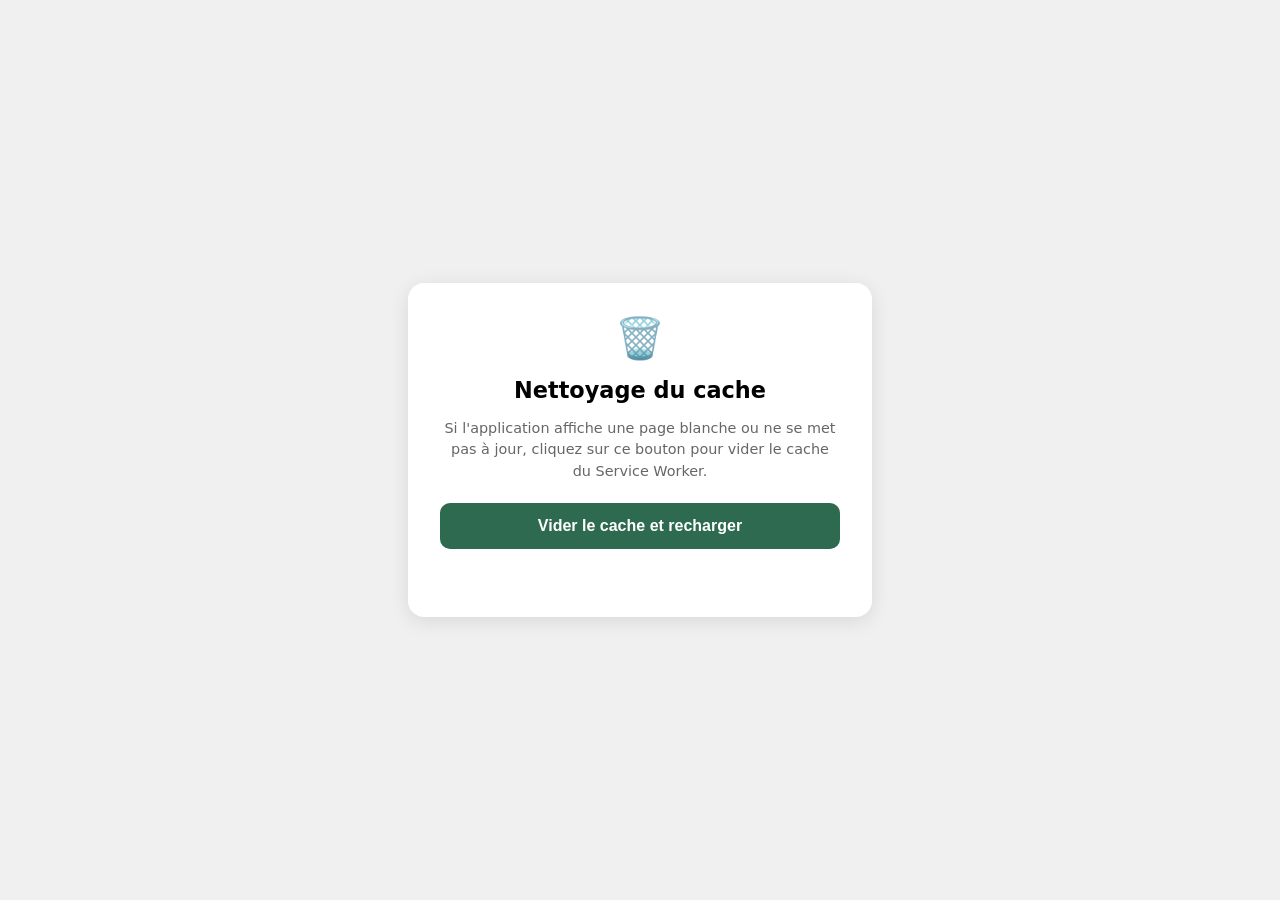
<file: clear-cache.html>
<!DOCTYPE html>
<html lang="fr">
<head>
  <meta charset="utf-8">
  <meta name="viewport" content="width=device-width, initial-scale=1">
  <title>Nettoyage du cache</title>
  <style>
    body { font-family: system-ui, sans-serif; display: flex; align-items: center; justify-content: center;
           min-height: 100vh; margin: 0; background: #f0f0f0; }
    .box { background: white; border-radius: 16px; padding: 32px; max-width: 400px; text-align: center;
           box-shadow: 0 4px 20px rgba(0,0,0,0.1); }
    h1 { font-size: 1.4rem; margin-bottom: 8px; }
    p { color: #666; font-size: .9rem; margin-bottom: 20px; line-height: 1.5; }
    button { background: #2D6A4F; color: white; border: none; border-radius: 10px;
             padding: 14px 28px; font-size: 1rem; cursor: pointer; font-weight: 700; width: 100%; }
    button:hover { background: #52B788; }
    .status { margin-top: 16px; font-size: .85rem; color: #2D6A4F; min-height: 20px; }
  </style>
</head>
<body>
  <div class="box">
    <div style="font-size:2.5rem;margin-bottom:12px">🗑️</div>
    <h1>Nettoyage du cache</h1>
    <p>Si l'application affiche une page blanche ou ne se met pas à jour, cliquez sur ce bouton pour vider le cache du Service Worker.</p>
    <button onclick="clearAll()">Vider le cache et recharger</button>
    <div class="status" id="status"></div>
  </div>
  <script>
    async function clearAll() {
      const status = document.getElementById('status');
      status.textContent = '⏳ Nettoyage en cours…';
      try {
        // Désinscrire tous les Service Workers
        if ('serviceWorker' in navigator) {
          const regs = await navigator.serviceWorker.getRegistrations();
          for (const reg of regs) { await reg.unregister(); }
        }
        // Vider tous les caches
        if ('caches' in window) {
          const keys = await caches.keys();
          for (const key of keys) { await caches.delete(key); }
        }
        status.textContent = '✅ Cache vidé ! Rechargement…';
        setTimeout(() => { window.location.href = './'; }, 1000);
      } catch(e) {
        status.textContent = '❌ Erreur : ' + e.message;
      }
    }
  </script>
</body>
</html>
</file>
